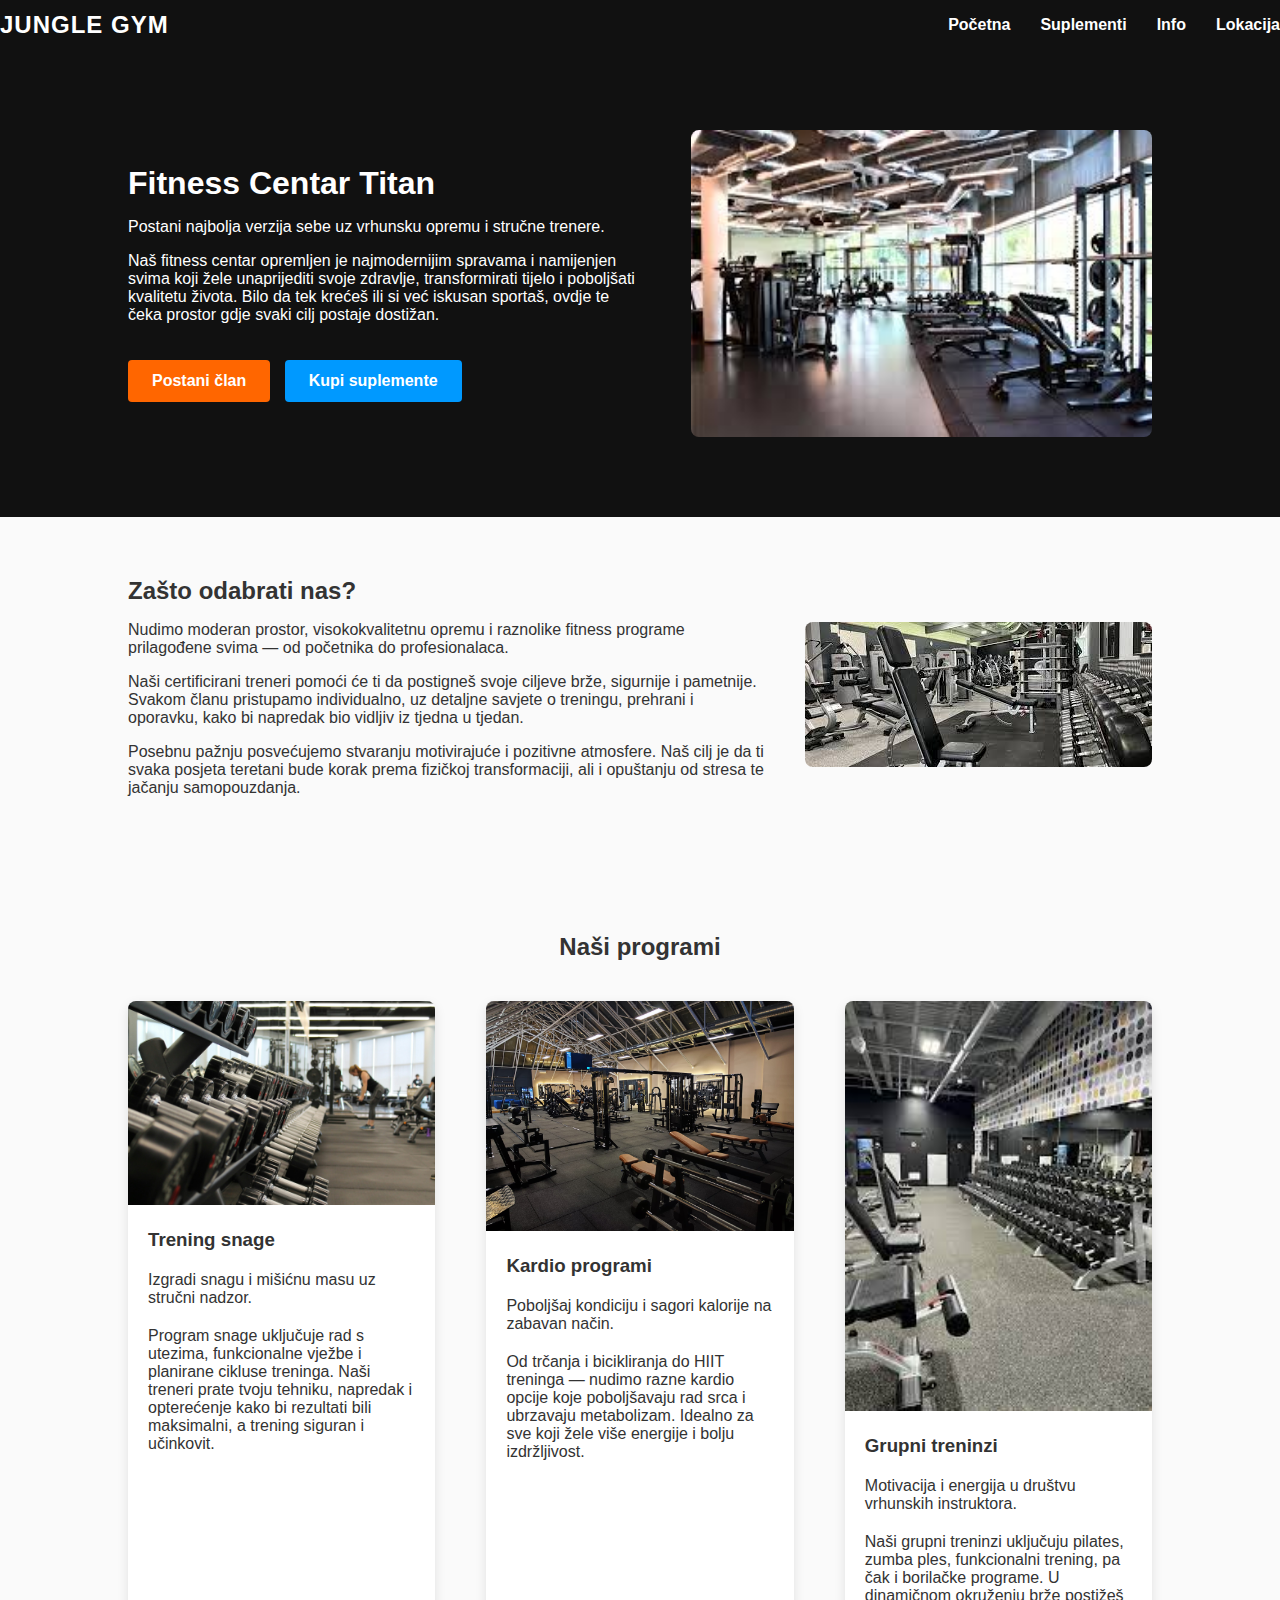
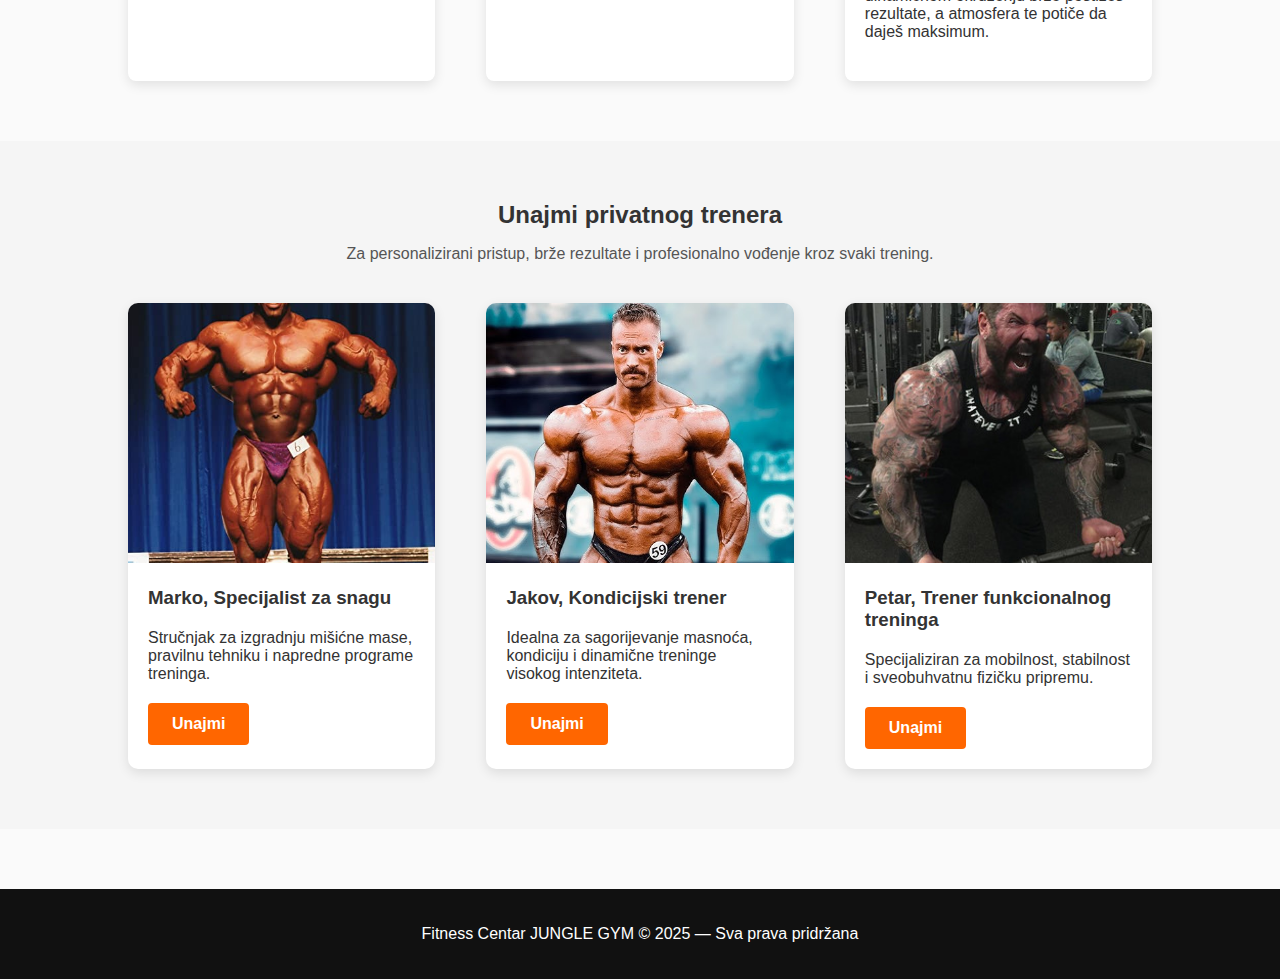
<file: index.html>
<!DOCTYPE html>
<html lang="hr">
<head>
    <meta charset="UTF-8">
    <meta name="viewport" content="width=device-width, initial-scale=1.0">
    <title>Fitness Centar JUNGLE GYM</title>
    <link rel="stylesheet" href="styles.css">
</head>
<body>

<!-- NAVIGACIJA -->
<nav class="nav">
    <div class="nav-logo">JUNGLE GYM</div>
    <ul class="nav-links">
        <li><a href="index.html">Početna</a></li>
        <li><a href="supp.html">Suplementi</a></li>
        <li><a href="info.html">Info</a></li>
        <li><a href="lokacija.html">Lokacija</a></li>
    </ul>
</nav>

    <header class="hero">
        <div class="hero-content">
            <h1>Fitness Centar Titan</h1>
            <p>Postani najbolja verzija sebe uz vrhunsku opremu i stručne trenere.</p>
            <p>Naš fitness centar opremljen je najmodernijim spravama i namijenjen svima koji žele unaprijediti svoje zdravlje, transformirati tijelo i poboljšati kvalitetu života. Bilo da tek krećeš ili si već iskusan sportaš, ovdje te čeka prostor gdje svaki cilj postaje dostižan.</p>
            <a href="#" class="btn">Postani član</a>
            <a href="supp.html" class="btn" style="margin-left: 10px; background:#0099ff;">Kupi suplemente</a>
        </div>
        <img src="slika1.jpg" alt="Teretana" class="hero-img">
    </header>

    <section class="about">
        <div class="text">
            <h2>Zašto odabrati nas?</h2>
            <p>Nudimo moderan prostor, visokokvalitetnu opremu i raznolike fitness programe prilagođene svima — od početnika do profesionalaca.</p>
            <p>Naši certificirani treneri pomoći će ti da postigneš svoje ciljeve brže, sigurnije i pametnije. Svakom članu pristupamo individualno, uz detaljne savjete o treningu, prehrani i oporavku, kako bi napredak bio vidljiv iz tjedna u tjedan.</p>
            <p>Posebnu pažnju posvećujemo stvaranju motivirajuće i pozitivne atmosfere. Naš cilj je da ti svaka posjeta teretani bude korak prema fizičkoj transformaciji, ali i opuštanju od stresa te jačanju samopouzdanja.</p>
        </div>
        <img src="slika2.jpg" alt="Vježbanje" class="section-img">
    </section>

    <section class="programs">
        <h2>Naši programi</h2>
        <div class="cards">

            <div class="card">
                <img src="slika3.jpg" alt="Program snage">
                <h3>Trening snage</h3>
                <p>Izgradi snagu i mišićnu masu uz stručni nadzor.</p>
                <p>Program snage uključuje rad s utezima, funkcionalne vježbe i planirane cikluse treninga. Naši treneri prate tvoju tehniku, napredak i opterećenje kako bi rezultati bili maksimalni, a trening siguran i učinkovit.</p>
            </div>

            <div class="card">
                <img src="slika4.jpg" alt="Cardio program">
                <h3>Kardio programi</h3>
                <p>Poboljšaj kondiciju i sagori kalorije na zabavan način.</p>
                <p>Od trčanja i bicikliranja do HIIT treninga — nudimo razne kardio opcije koje poboljšavaju rad srca i ubrzavaju metabolizam. Idealno za sve koji žele više energije i bolju izdržljivost.</p>
            </div>

            <div class="card">
                <img src="slika5.jpg" alt="Gruppni treninzi">
                <h3>Grupni treninzi</h3>
                <p>Motivacija i energija u društvu vrhunskih instruktora.</p>
                <p>Naši grupni treninzi uključuju pilates, zumba ples, funkcionalni trening, pa čak i borilačke programe. U dinamičnom okruženju brže postižeš rezultate, a atmosfera te potiče da daješ maksimum.</p>
            </div>

        </div>
    </section>

    

    <section class="trainers">
        <h2>Unajmi privatnog trenera</h2>
        <p class="subtitle">Za personalizirani pristup, brže rezultate i profesionalno vođenje kroz svaki trening.</p>
    
        <div class="trainer-cards">
    
            <div class="trainer-card">
                <img src="trener1.jpg" alt="Privatni trener">
                <h3>Marko, Specijalist za snagu</h3>
                <p>Stručnjak za izgradnju mišićne mase, pravilnu tehniku i napredne programe treninga.</p>
                <a href="#" class="btn trainer-btn">Unajmi</a>
            </div>
    
            <div class="trainer-card">
                <img src="trener2.jpg" alt="Privatna trenerica">
                <h3>Jakov, Kondicijski trener</h3>
                <p>Idealna za sagorijevanje masnoća, kondiciju i dinamične treninge visokog intenziteta.</p>
                <a href="#" class="btn trainer-btn">Unajmi</a>
            </div>
    
            <div class="trainer-card">
                <img src="trener3.jpg" alt="Privatni trener">
                <h3>Petar, Trener funkcionalnog treninga</h3>
                <p>Specijaliziran za mobilnost, stabilnost i sveobuhvatnu fizičku pripremu.</p>
                <a href="#" class="btn trainer-btn">Unajmi</a>
            </div>
    
        </div>
    </section>

    <footer>
        <p>Fitness Centar JUNGLE GYM © 2025 — Sva prava pridržana</p>
    </footer>
</body>
</html>
</file>
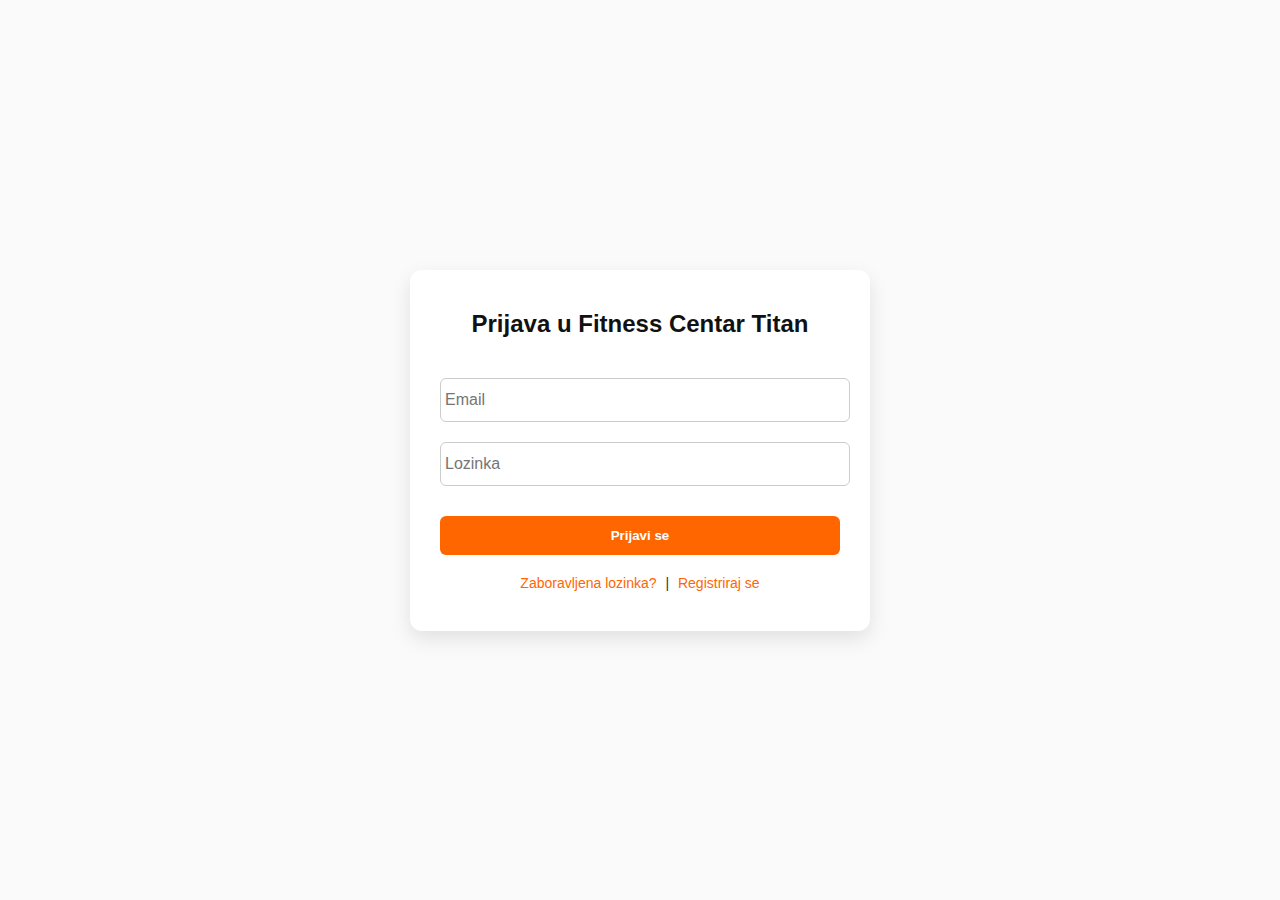
<file: login.html>
<!DOCTYPE html>
<html lang="hr">
<head>
    <meta charset="UTF-8">
    <meta name="viewport" content="width=device-width, initial-scale=1.0">
    <title>Login — Fitness Centar Titan</title>
    <link rel="stylesheet" href="styles.css">
    <style>
        body {
            display: flex;
            justify-content: center;
            align-items: center;
            min-height: 100vh;
            background: #fafafa;
        }

        .login-container {
            background: white;
            padding: 40px 30px;
            border-radius: 12px;
            box-shadow: 0 8px 20px rgba(0,0,0,0.1);
            width: 100%;
            max-width: 400px;
            text-align: center;
        }

        .login-container h2 {
            margin-bottom: 30px;
            color: #111;
        }

        .login-container input {
            width: 100%;
            padding: 12px 4px;
            margin: 10px 0;
            border: 1px solid #ccc;
            border-radius: 6px;
            font-size: 16px;
        }

        .login-container .btn {
            width: 100%;
            padding: 12px;
            margin-top: 20px;
            background: #ff6600;
            color: white;
            font-weight: bold;
            border: none;
            border-radius: 6px;
            cursor: pointer;
            transition: 0.3s;
        }

        .login-container .btn:hover {
            background: #e65c00;
        }

        .login-container .links {
            margin-top: 20px;
            font-size: 14px;
        }

        .login-container .links a {
            color: #ff6600;
            text-decoration: none;
            margin: 0 5px;
        }

        @media (max-width: 500px) {
            .login-container {
                padding: 30px 20px;
            }
        }
    </style>
</head>
<body>

<div class="login-container">
    <h2>Prijava u Fitness Centar Titan</h2>
    <form id="loginForm">
        <input type="email" id="email" placeholder="Email" required>
        <input type="password" id="password" placeholder="Lozinka" required>
        <button type="submit" class="btn">Prijavi se</button>
    </form>
    <div class="links">
        <a href="#">Zaboravljena lozinka?</a> |
        <a href="#">Registriraj se</a>
    </div>
</div>

<script>
    const loginForm = document.getElementById('loginForm');
    loginForm.addEventListener('submit', function(e) {
        e.preventDefault();
        const email = document.getElementById('email').value;
        const password = document.getElementById('password').value;

        // Ovo je primjer, ovdje se dodaje stvarna logika autentikacije
        if(email && password) {
            alert(`Uspješna prijava!\nEmail: ${email}`);
            loginForm.reset();
        } else {
            alert('Molimo unesite email i lozinku.');
        }
    });
</script>

</body>
</html>
</file>
<file: styles.css>
body {
    margin: 0;
    font-family: Arial, Helvetica, sans-serif;
    color: #333;
    background-color: #fafafa;
}

h1, h2, h3 {
    margin: 0;
}

section {
    padding: 60px 10%;
}

.hero {
    position: relative;
    background: #111;
    color: white;
    display: flex;
    align-items: center;
    padding: 80px 10%;
}

.hero-content {
    max-width: 50%;
}

.hero-img {
    width: 45%;
    border-radius: 8px;
    margin-left: auto;
}

.btn {
    display: inline-block;
    padding: 12px 24px;
    background: #ff6600;
    color: white;
    text-decoration: none;
    border-radius: 4px;
    margin-top: 20px;
    font-weight: bold;
    transition: 0.3s;
}

.btn:hover {
    background: #e65c00;
}

.about {
    display: flex;
    align-items: center;
    gap: 40px;
}

.section-img {
    width: 40%;
    border-radius: 8px;
}

.programs h2 {
    text-align: center;
    margin-bottom: 40px;
}

.cards {
    display: flex;
    justify-content: space-between;
    flex-wrap: wrap;
    gap: 30px;
}

.card {
    width: 30%;
    background: white;
    border-radius: 8px;
    padding-bottom: 20px;
    box-shadow: 0px 4px 12px rgba(0,0,0,0.1);
    transition: 0.3s;
}

.card img {
    width: 100%;
    border-radius: 8px 8px 0 0;
}

.card h3 {
    margin: 20px;
}

.card p {
    margin: 0 20px 20px 20px;
}

.card:hover {
    transform: translateY(-6px);
}

footer {
    text-align: center;
    padding: 20px;
    background: #111;
    color: white;
    margin-top: 60px;
}

.trainers {
    background: #f5f5f5;
    padding: 60px 10%;
    text-align: center;
}

.trainers h2 {
    margin-bottom: 10px;
}

.trainers .subtitle {
    color: #555;
    margin-bottom: 40px;
}

.trainer-cards {
    display: flex;
    justify-content: space-between;
    gap: 30px;
    flex-wrap: wrap;
}

.trainer-card {
    width: 30%;
    background: white;
    border-radius: 10px;
    box-shadow: 0px 4px 12px rgba(0,0,0,0.1);
    overflow: hidden;
    transition: 0.3s;
    text-align: left;
}

.trainer-card img {
    width: 100%;
    height: 260px;
    object-fit: cover;
}

.trainer-card h3 {
    margin: 20px;
}

.trainer-card p {
    margin: 0 20px 20px 20px;
}

.trainer-card:hover {
    transform: translateY(-6px);
}

.trainer-btn {
    margin: 0 20px 20px 20px;
    display: inline-block;
}

.nav {
    width: 100%;
    padding: 20px 10%;
    background: #111;
    display: flex;
    justify-content: space-between;
    align-items: center;
}

.nav-logo {
    color: white;
    font-size: 24px;
    font-weight: bold;
    letter-spacing: 1px;
}

.nav-links {
    list-style: none;
    display: flex;
    gap: 30px;
}

.nav-links a {
    text-decoration: none;
    color: white;
    font-weight: bold;
}

.nav-links a:hover {
    color: #ff6600;
}

.filters {
    text-align: center;
    margin-bottom: 30px;
}

.filter-btn {
    padding: 10px 20px;
    background: #ff6600;
    color: white;
    border: none;
    border-radius: 4px;
    margin: 5px;
    cursor: pointer;
    font-weight: bold;
}

.filter-btn:hover {
    background: #e65c00;
}

.filters {
    text-align: center;
    margin-bottom: 30px;
}

.filter-btn {
    padding: 10px 20px;
    background: #ff6600;
    color: white;
    border: none;
    border-radius: 4px;
    margin: 5px;
    cursor: pointer;
    font-weight: bold;
}

.filter-btn:hover {
    background: #e65c00;
}

.cart-popup {
    display: none;
    position: fixed;
    top: 0; left: 0;
    width: 100%; height: 100%;
    background: rgba(0,0,0,0.6);
    justify-content: center;
    align-items: center;
}

.cart-inner {
    background: white;
    padding: 30px;
    width: 400px;
    border-radius: 10px;
}

.cart-item {
    display: flex;
    gap: 15px;
    align-items: center;
    margin-bottom: 15px;
}

.cart-item img {
    width: 60px;
    height: 60px;
    border-radius: 8px;
    object-fit: cover;
}

.product-page {
    display: flex;
    gap: 40px;
    padding: 60px 10%;
}

.product-left img {
    width: 450px;
    border-radius: 10px;
}

.product-right h1 {
    margin-bottom: 20px;
}

.product-right h2 {
    margin: 20px 0;
    color: #ff6600;
    font-size: 28px;
}

.nav{
    padding:0;margin:0;
}

.supp-header {
            background: #111;
            color: white;
            padding: 60px 10%;
            text-align: center;
        }

        .supp-header h1 {
            font-size: 42px;
            margin-bottom: 10px;
        }

        .supp-header p {
            color: #ccc;
            font-size: 18px;
        }

        .supp-section {
            padding: 60px 10%;
        }

        .supp-section h2 {
            text-align: center;
            margin-bottom: 40px;
        }

        .supp-cards {
            display: flex;
            justify-content: space-between;
            flex-wrap: wrap;
            gap: 30px;
        }

        .supp-card {
            width: 30%;
            background: white;
            border-radius: 10px;
            box-shadow: 0px 4px 12px rgba(0,0,0,0.1);
            overflow: hidden;
            transition: 0.3s;
        }

        .supp-card img {
            width: 100%;
            height: 260px;
            object-fit: cover;
        }

        .supp-card h3 {
            margin: 20px;
        }

        .supp-card p {
            margin: 0 20px 20px 20px;
        }

        .supp-card:hover {
            transform: translateY(-6px);
        }

        .supp-btn {
            margin: 0 20px 20px 20px;
            display: inline-block;
        }

        @media (max-width: 900px) {
            .supp-card {
                width: 48%;
            }
        }

        @media (max-width: 600px) {
            .supp-card {
                width: 100%;
            }
        }
</file>
